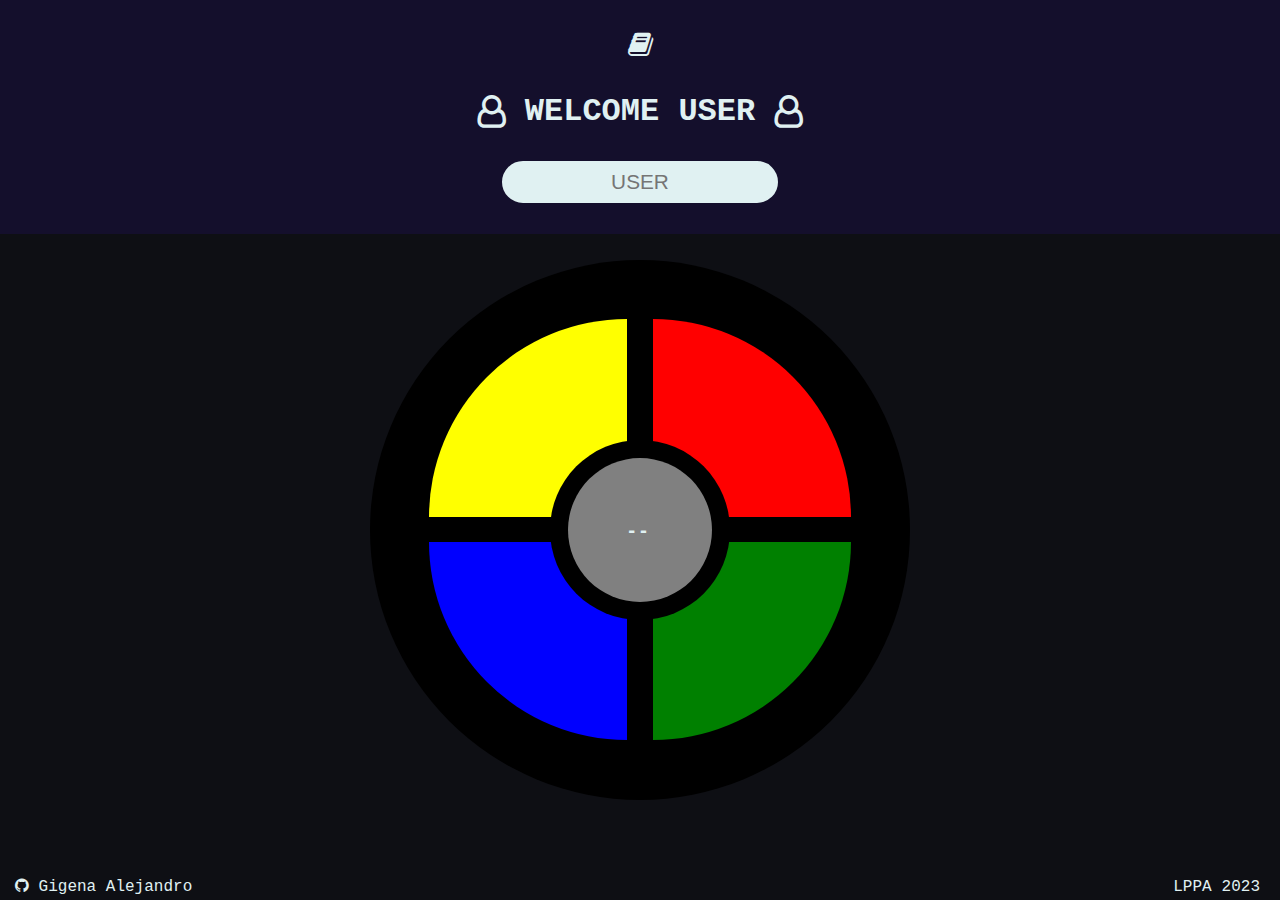
<file: index.html>
<!DOCTYPE html>
<html lang= "en">
<head>
    <meta charset= "UTF-8">
    <meta http-equiv= "X-UA-Compatible" content= "IE=edge">
    <meta name= "viewport" content="width=device-width, initial-scale=1.0">
    <title>AG - Simon!</title>
    <link rel= "stylesheet" href= "css/reset.css"/>
    <link rel= "stylesheet" href= "css/style.css"/>
    <link rel= "stylesheet" href= "https://cdnjs.cloudflare.com/ajax/libs/font-awesome/4.7.0/css/font-awesome.min.css"/>
</head>
<body id= "body">
    <header class= "header">
        <section class= "banner">
            <h1 id= "title" class= "title">SIMON GAME</h1>
        </section>
        <section id= "info" class= "info">
            <div class= "infoGame">
                <div>
                    <span>Player: </span>
                    <span id= "player">-</span>
                </div>
                <div>
                    <span>Status: </span>
                    <span id= "status">-</span>
                </div>
                <div>
                    <span>Level: </span>
                    <span id= "lvl">-</span>
                </div>
                <div>
                    <span>Points: </span>
                    <span id= "points">-</span>
                </div>
            </div>
            <div id= "infoTimer" class= "infoTimer">
                <div>
                    <h2 id= "timerTitle">TIMER</h2>
                    <h2 id= "timerNumber">-</h2>
                </div>
            </div>
            <div class= "infoScore">
                <div>
                    <a href= "contact.html" target="_blank" class= "btnContact">
                        <i class= "fa fa-envelope"></i>
                        <span>Contact</span>
                    </a>
                </div>
                <div>
                    <a id= "topPlayers" class= "topPlayers" >
                        <i class= "fa fa-trophy"></i>
                        <span>TOP</span>
                    </a>
                </div>
                <div>
                    <a href= "rules.html" target="_blank">
                        <i class= "fa fa-book"></i>
                        <span>Rules</span>
                    </a>
                </div>
            </div>
        </section>
    </header>
    <section id= "boxName" class= "boxName">
        <div>
            <a href= "rules.html" target="_blank" class= "rulesIntro">
                <i class= "fa fa-book"></i>
            </a>
        </div>
        <div class= "titleTop">
            <i class= "fa fa-user-o"></i>
            <h2 id= "titleUser" class=  titleUser>WELCOME USER</h2>
            <i class= "fa fa-user-o"></i>
        </div>
        <form id= "inputsForm" class= "inputsForm">
            <input type="text" name="userName" id= "userName" placeholder="USER"> 
        </form>
    </section>
    <section id= "alingBox" class= "alingBox">
        <div id= "boxGame" class= "boxGame">
            <div class= "buttonsBox">
                <div class=  "blockBtnSup">
                    <button id= "btnYellow" class= "btn btnYellow btnGlowYellow"></button>
                    <button id= "btnRed" class= "btn btnRed btnGlowRed"></button>
                </div>
                <div class=  "blockBtnInf">
                    <button id= "btnBlue" class= "btn btnBlue btnGlowBlue"></button>
                    <button id= "btnGreen" class= "btn btnGreen btnGlowGreen"></button>
                </div>
                <div class=  "btnGameBckGrnd">
                    <button id= "btnGame" class= "btn btnGame btnGameBckGrnd">--</button>
                </div>
            </div>
        </div>
    </section>
    <section id= "pointsScore" class= "pointsScore">
        <div class= "titleTop">
            <h2 id= "nameStorage" class=  pointsScoreH2>name -</h2>
            <h2 id= "levelStorage" class=  pointsScoreH2>level - </h2>
            <h2 id= "pointsStorage" class=  pointsScoreH2>points - </h2>
            <h2 id= "statusStorage" class=  pointsScoreH2>status</h2>
        </div>
    </section>
    <footer id= "footer">
        <div id= "footLeft">
            <a href= "https://github.com/AlejandroGi/Trabajo-Integrador---Simon" target="_blank" ><i class= "fa fa-github"></i> Gigena Alejandro</a>
        </div>
        <div id= "footRight">
            <h3>LPPA</h3>
            <h3>2023</h3>
        </div>
    </footer>
    <script src= "js/dom.js"></script>
</body>
</html>
</file>
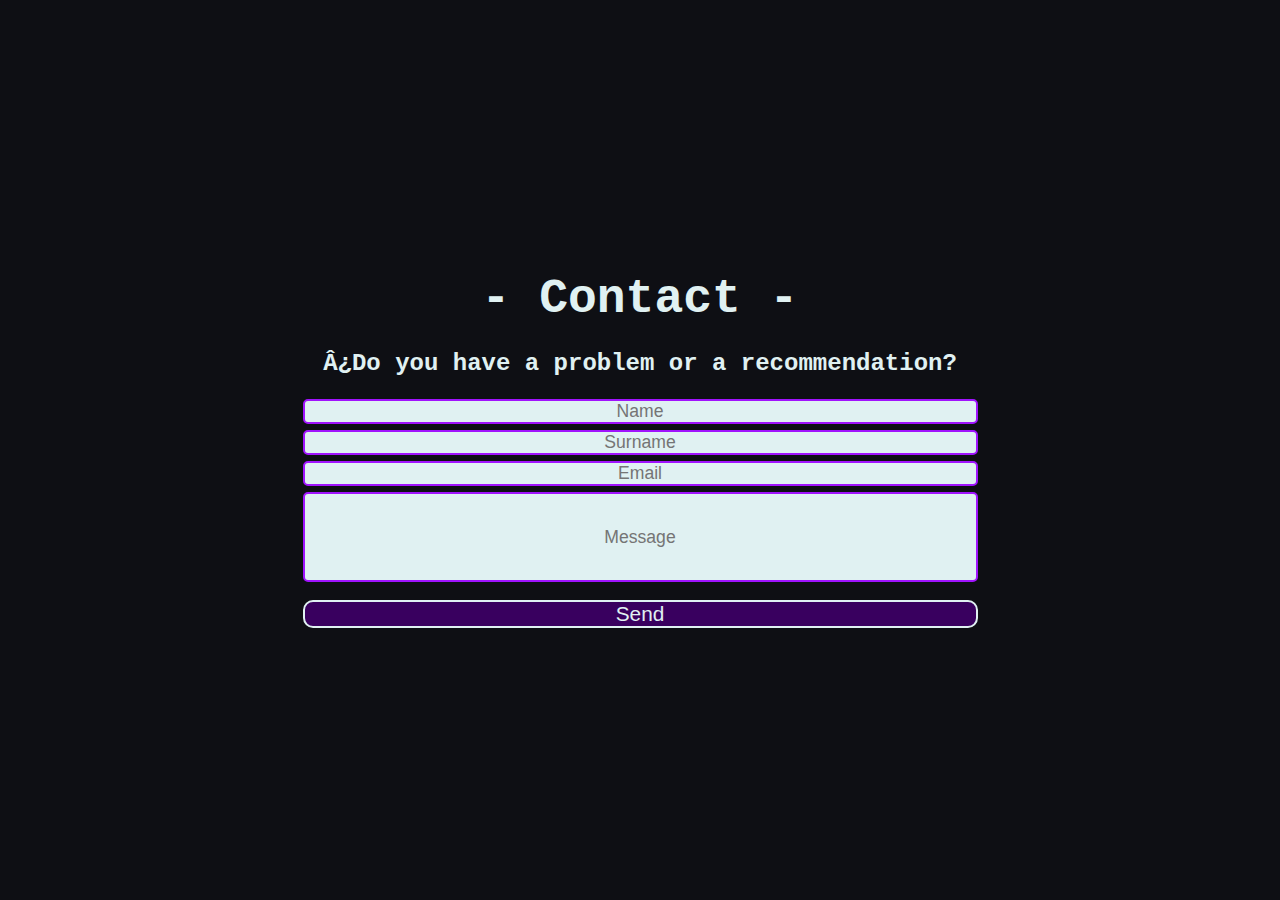
<file: contact.html>
<!DOCTYPE html>
<html lang= ”en”>
<head>
    <meta charset= ”UTF-8″ />
    <title>Simon! - Contact</title>
    <link rel= "stylesheet" href= "css/reset.css"/>
    <link rel= "stylesheet" href= "css/contact.css"/>
</head>
<body> 
    <h1 id= "title" class= "title">- Contact -</h1>
    <h1 id= "subTitle" class= "subTitle">¿Do you have a problem or a recommendation? </h1>
    <form id= "contactForm" class= "form">
        <input type= "text" name= "name" id= "name" placeholder= "Name"/>
        <div id= "error-name" class= "error"></div>
        <input type= "text" name= "surname" id= "surname" placeholder= "Surname"/>
        <div id= "error-surname" class= "error"></div>
        <input type= "text" name= "email" id= "email" placeholder= "Email"/>
        <div id= "error-email" class= "error"></div>
        <input type= "text" passportCard= "message" id= "message" placeholder= "Message"/>
        <div id=  "error-message" class= "error"></div>
        <div id= "btnSend" class= "btnSend"><button type= "submit">Send</button></div>
    </form>
    <script src= "js/contact.js"></script>
</body>
</html>
</file>
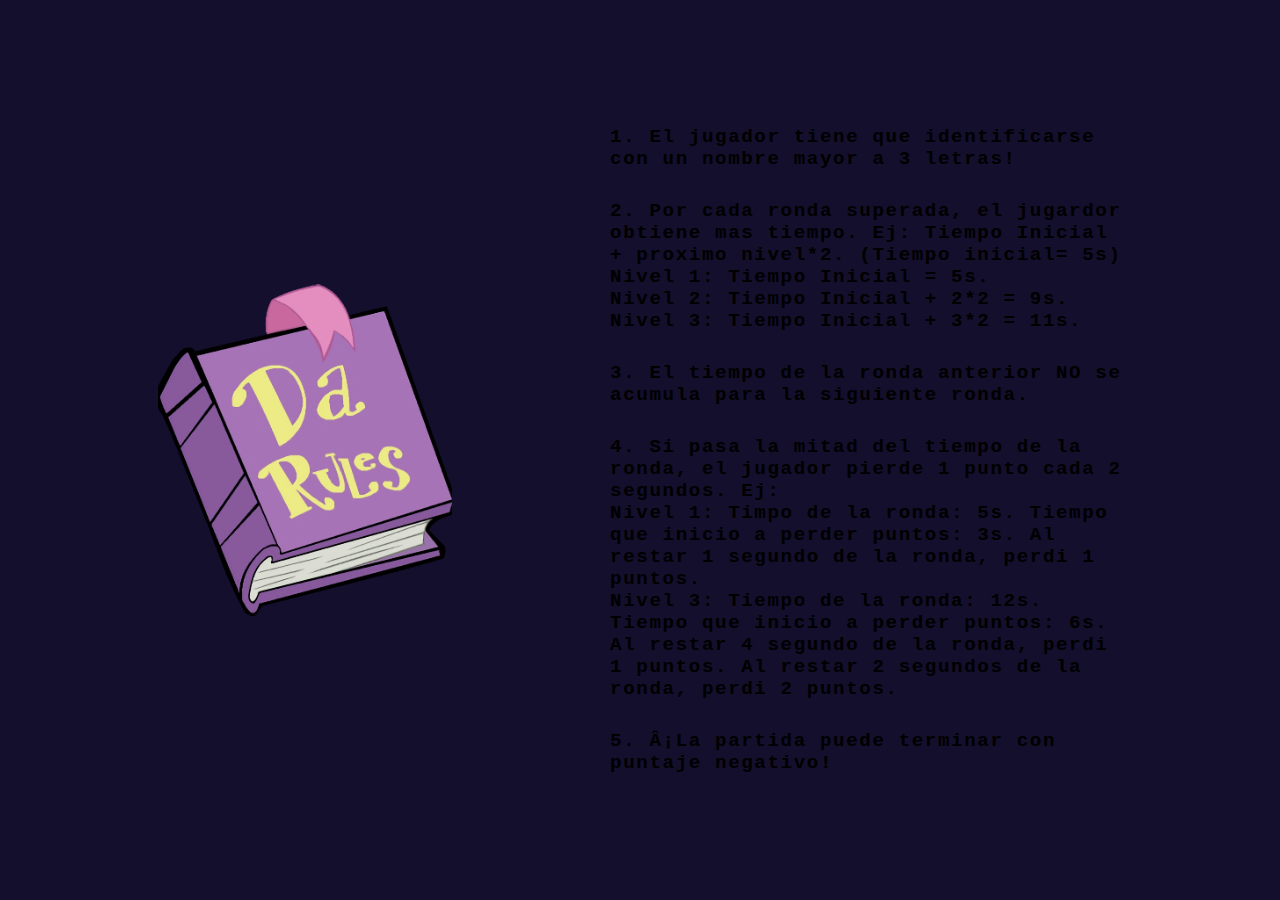
<file: rules.html>
<!DOCTYPE html>
<html lang= ”en”>
<head>
    <meta charset= ”UTF-8″ />
    <title>Simon! - Rules</title>
    <link rel= "stylesheet" href= "css/reset.css"/>
    <link rel= "stylesheet" href= "css/rules.css"/>
</head>
<body> 
    <section class= "rules">
        <img src= "img/Da_Rules.png"/>
        <div class="textRules">
            <div>
                <span>1. El jugador tiene que identificarse con un nombre mayor a 3 letras!</span>
            </div>
            <div>
                <span> 2. Por cada ronda superada, el jugardor obtiene mas tiempo. Ej: Tiempo Inicial + proximo nivel*2. (Tiempo inicial= 5s)</span>
                <span>Nivel 1: Tiempo Inicial = 5s.</span>
                <span>Nivel 2: Tiempo Inicial + 2*2 = 9s.</span>
                <span>Nivel 3: Tiempo Inicial + 3*2 = 11s.</span>
            </div>
            <div>
                <span>3. El tiempo de la ronda anterior NO se acumula para la siguiente ronda.</span>
            </div>
            <div>
                <span>4. Si pasa la mitad del tiempo de la ronda, el jugador pierde 1 punto cada 2 segundos. Ej:</span>
                <span>Nivel 1: Timpo de la ronda: 5s. Tiempo que inicio a perder puntos: 3s. Al restar 1 segundo de la ronda, perdi 1 puntos.</span>
                <span>Nivel 3: Tiempo de la ronda: 12s. Tiempo que inicio a perder puntos: 6s. Al restar 4 segundo de la ronda, perdi 1 puntos. Al restar 2 segundos de la ronda, perdi 2 puntos.</span>
            </div>
            <div>
                <span>5. ¡La partida puede terminar con puntaje negativo!</span>
            </div>
        </div>
    </section>  
</body>
</html>
</file>
<file: css/style.css>
/*--------------------------------------------------------------
# general
--------------------------------------------------------------*/
body{
  display: flex;
  flex-flow:column nowrap;
  justify-content: space-between;
  background-color: var(--color-dark);
  font-family:'Poppins','Source Sans Pro','Encode Sans','Arial','Roboto','Open Sans', sans-serif;
  color: var(--color-white);
}
h1, h2, h3, h4, h5, h6, span, P{
  font-family: var(--font-primary);
  color: var(--color-white);
}
a{
  font-family: var(--font-primary);
  color: var(--color-white);
}

/*--------------------------------------------------------------
# header
--------------------------------------------------------------*/
#header{
  display: flex;
  flex-flow: column nowrap;
  justify-content: center;
  align-items: center;
}
.banner{
  display: flex;
  flex-flow: column nowrap;
  justify-content: space-evenly;
  align-items: center;
  background-color: var(--color-dark-light);
  border-color: var(--color-ore);
  border-width: 0.3rem;
  border-style: dotted;
}

/*-------------------------------info-------------------------------*/
.info{
  display:flex;
  flex-flow: row nowrap;
  justify-content:space-between;
  align-items: center;
  padding: 10px 15px;
  background-color: var(--color-dark-light);
  font-size: 1.3rem;
  font-weight: 800;

}
.infoGame{
  display:flex;
  flex-flow: column nowrap;
  justify-content: center;
  align-items: baseline;
  width: 33%;
}

/*-------------------------------infoTimer-------------------------------*/
#infoTimer{
  display: flex;
  flex-flow: column nowrap;
  justify-content: left;
  align-items: center;
  padding: 5px;
  border-radius: 10px;
  border-color: var(--color-white);
  border-width: 5px;
  border-style:inset;
}
#infoTimer h2{
  text-align: center;
  letter-spacing: 0.2rem;
}
#title{
  font-size: 2.3rem;
  font-weight: 800;
  letter-spacing: 0.4rem;
}

/*-------------------------------infoScore-------------------------------*/
.infoScore{
  display:flex;
  flex-flow: column nowrap;
  align-items:end;
  width: 33%;
}
.infoScore div{
  display:flex;
  flex-flow: row nowrap;
  align-items: center;
}
.infoScore a{
  display: flex;
  flex-flow: row nowrap;
  justify-content: right;
  align-items:flex-end;
}
.infoScore i{
  margin: 5px 10px;
}
.infoScore li{
  display: inline;
  padding: 0px 5px;
}
.infoScore{
  cursor: pointer;
}

@media (max-width: 380px) and (min-width:300px){
  .infoScore a{
    flex-flow: row wrap;
    margin: 5px 0px;
  }
}

/*--------------------------------------------------------------
# boxName
--------------------------------------------------------------*/
#boxName{
  position:absolute;
  display: flex;
  flex-flow: column nowrap;
  justify-content:space-evenly;
  align-items: center;
  width: 100vw;
  height: 26vh;
  z-index: 1;
  background-color: var(--color-dark-light);
}
.titleTop{
  display:flex;
  flex-flow: row nowrap;
  align-items: center;
}
.titleTop i{
  font-size: 2rem;
  font-weight: 900;
  margin: 0 20px;
}
.titleTop .titleUser{
  font-size: 2rem;
  font-weight: 900;
}
#inputsForm{
  display: flex;
  flex-flow: column nowrap;
  justify-content: center;
  align-items: center;
}
#inputsForm input{
  border-radius: 100px;
  padding: 5px 0px;
  background-color: var(--color-white);
  font-size: 1.3rem;
  color: var(--color-primary-dark);
}
#userName{
  border-color: var(--color-white);
  border-style: solid;
  border-width: 4px;
  text-align: center;
}
.rulesIntro{
  font-size: 1.7rem;
  font-weight: 900;
}
.rulesIntro i:hover{
  font-size: 3rem;
  color: var(--color-ore);
}
@media (max-width: 380px) and (min-width:300px){
  #boxName{
    height: 38vh;
  }
}

/*--------------------------------------------------------------
# alingBox
--------------------------------------------------------------*/
#alingBox{
  display: flex;
  flex-flow: column nowrap;
  justify-content: center;
  align-items: center; 
  margin-top: 1rem;
}

#boxGame{
  display: flex;
  flex-flow: column nowrap;
  justify-content: center;
  align-items: center;
  width: 60vw;
  height: 60vw;
  max-width: 60vh;
  max-height: 60vh;
  border-radius: 50%;
  background-color: var(--color-black);
}
.buttonsBox{
  display: flex;
  flex-flow: row wrap;
  justify-content:center;
  align-items: center;
}
.blockBtnSup{
  display: flex;
  flex-flow: row nowrap;
  align-items:flex-end;
  margin-bottom: 1vw;
}
.blockBtnInf{
  display: flex;
  flex-flow: row nowrap;
  align-items:flex-start;
  margin-top: 1vw;
}
.btn{
  width: 22vw;
  height: 22vw;
  color: var(--color-white);
  font-size: 1.3rem;
  font-weight: 600;
  letter-spacing: 0.3rem;
  max-width: 22vh;
  max-height: 22vh;
}
.btnGreen{
  background-color: green;
  border-radius: 0  0 22vh 0 ;
  margin-left: 1vw;
}
.btnGlowGreen:active{
  box-shadow:  0px 0px 30px 10px green ;
}
.btnRed{
  background-color: red;
  border-radius: 0 22vh 0 0;
  margin-left: 1vw;
}
.btnGlowRed:active{
  box-shadow:  0px 0px 30px 10px red ;
}
.btnYellow{
  background-color: yellow;
  border-radius: 22vh 0 0 0;
  margin-right: 1vw;
}
.btnGlowYellow:active{
  box-shadow:  0px 0px 30px 10px yellow ;
}
.btnBlue{
  background-color: blue;
  border-radius: 0 0 0 22vh ;
  margin-right: 1vw;
}
.btnGlowBlue:active{
  box-shadow: 0px 0px 30px 10px blue ;
}
.btnGameBckGrnd{
  position: absolute; /* Al hacer que el elemento se coloque respecto a su contenedor, y el contenedor estar config para estar centrado, queda en el medio.*/
  display: flex;
  align-items: center;
  justify-content: center;
  width: 20vw;
  height: 20vw;
  max-width: 20vh;
  max-height: 20vh;
  border-radius: 50%;
  background-color:var(--color-black);
}
.btnGame{
  display:flex;
  align-items: center;
  justify-content: center;
  width: 16vw;
  height: 16vw;
  max-width: 16vh;
  max-height: 16vh;
  border-radius: 100%;
  background-color:var(--color-grey);
}
.btnGame:hover{
  border-color: var(--color-grey);
  border-style:double;
  border-width: 10px;
  box-shadow: 0px 0px 17px 5px var(--color-primary-light);
}

@media (max-width: 600px) and (min-width:300px){
  #boxGame{
    width: 80vw;
    height: 80vw;
  }
  .btn{
    width: 30vw;
    height: 30vw;
  }
  .btnGameBckGrnd{
    width: 35vw;
    height: 35vw;
  }
  .btnGame{
    width: 30vw;
    height: 30vw;
  }
}

/*--------------------------------------------------------------
# pointsScore
--------------------------------------------------------------*/
#pointsScore{
  position:absolute;
  display: none;
  flex-flow: column wrap;
  justify-content: center;
  align-items: center;
  align-content: center;
  border-style: double;
  border-width: 1rem;
  z-index: 1;
  width: 100vw;
  height: 20vh;
  margin-top: 50vh;
  background-color: var(--color-primary-dark);
}
.pointsScoreH2{
  padding: 0px 10px;
  font-size: 1.1rem;
  font-weight: 600;
}

/*--------------------------------------------------------------
# footer
--------------------------------------------------------------*/
#footer{
  display: flex;
  flex-flow: row nowrap;
  justify-content: space-between;
  align-items: center;
  padding: 4px 15px;
  background-color: var(--color-dark);
}
#footLeft{
  display: flex;
  flex-flow: row nowrap;
}
#footLeft a,i{
  color: var(--color-white);
}
#footRight{
  display: flex;
  flex-flow: row nowrap;
}
#footRight h3{
  padding: 0px 5px;
}
</file>
<file: css/contact.css>
body{
    display: flex;
    flex-flow:column nowrap;
    justify-content: center;
    align-items: center;
    background-color: var(--color-dark);
    font-family:'Poppins','Source Sans Pro','Encode Sans','Arial','Roboto','Open Sans', sans-serif;
    color: var(--color-white);
}
h1, h2, h3, h4, h5, h6, span{
    font-family: var(--font-primary);
    color: var(--color-white);
}
a{
    color: var(--color-primary-dark);
    font-family: var(--font-primary);
}

/*--------------------------------------------------------------
# contact
--------------------------------------------------------------*/
.title{
    display: flex;
    justify-content: center;
    font-size: 3rem;
    font-weight: 600;
    margin-bottom: 1.5rem;
}
.subTitle{
    font-size: 1.5rem;
    font-weight: 600;
    margin-bottom: 1rem;
}
.form{
    display: flex;
    flex-flow: column nowrap;
    justify-content: center;
    width: 75vh;
}
.form input{
    border-radius: 5px;
    border-style: solid;
    border-width: 2.3px;
    margin-top:6px;
    text-align: center;
    background-color: var(--color-white);
    border-color: var(--color-primary-light);
    color: var(--color-secondary-dark);
    font-size: 1.1rem;
}
#formRow{
    display: flex;
    flex-flow:row nowrap;
}
#message{
    height: 10vh;
}
#btnSend{
    display: flex;
    flex-flow: column nowrap;
    border-style: solid;
    border-width: 2px;
    border-radius: 10px;
    border-color: var(--color-white);
    width: 100%;
    margin-top: 1.1rem;
    background-color: var(--color-primary-dark);
    font-size:1.3rem;
    color:var(--color-white);
    cursor: pointer;
}
#btnSend:hover{
    border-color: var(--color-white);
    border-style:solid;
    border-width: 3px;
    box-shadow: 0px 0px 17px 5px var(--color-primary-light);
}
.error{
    display: flex;
    flex-flow: column nowrap;
    justify-content: center;
    color: red;
}
</file>
<file: css/rules.css>
/*--------------------------------------------------------------
# rules
--------------------------------------------------------------*/
.rules{
    display: flex;
    flex-flow: row nowrap;
    justify-content: space-evenly;
    align-items:center;
    background-color: var(--color-dark-light);
    height: 100vh;
}
.rules img{
    width: 23vw;
    height: 26vw;
}
.rules div{
    display: flex;
    flex-flow: column nowrap;
    justify-content: center;
    align-items:flex-start;
    width: 40vw;
}
.textRules div{
    margin: 15px 0px; 
    text-align: left;
    font-size: 1.2rem;
    font-weight: 600;
    font-family: var(--font-primary);
    letter-spacing: 0.1rem;
}
</file>
